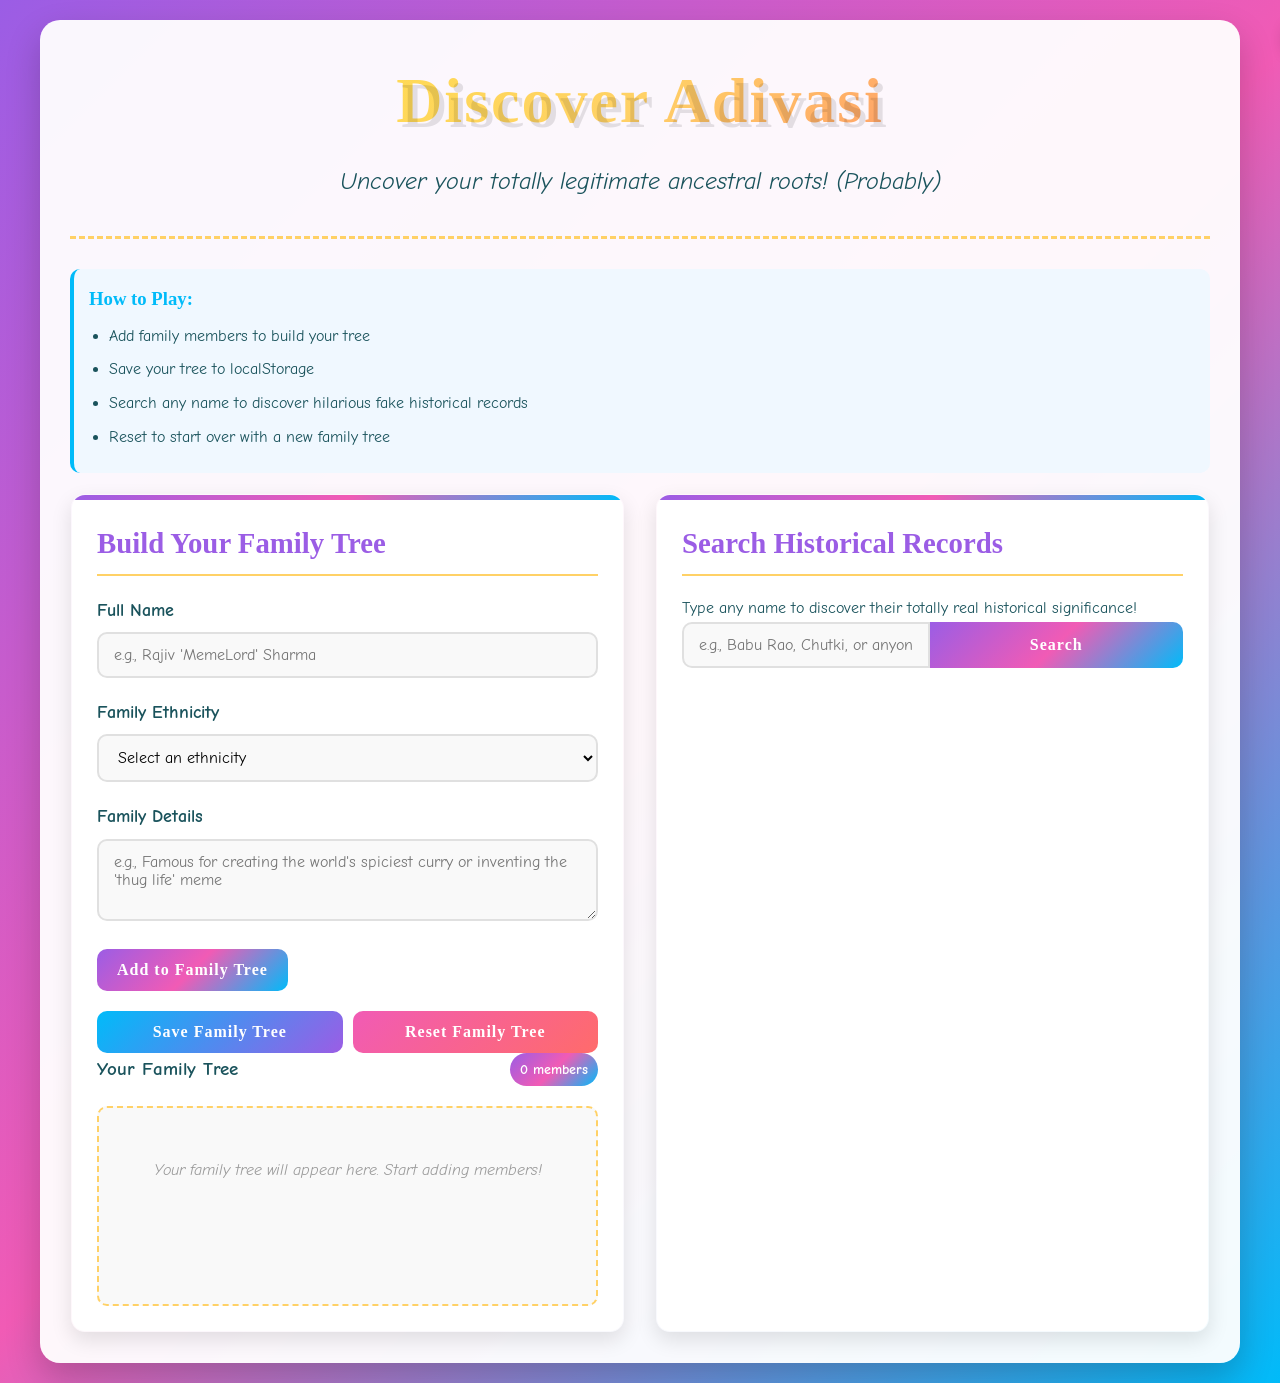
<file: src/index.html>
<!DOCTYPE html>
<html lang="en">
<head>
    <meta charset="UTF-8">
    <meta name="viewport" content="width=device-width, initial-scale=1.0">
    <title>Discover Adivasi</title>
    <link href="https://fonts.googleapis.com/css2?family=Chewy&family=Comic+Neue:wght@400;700&display=swap" rel="stylesheet">
    <link rel="stylesheet" href="style.css">
</head>
<body>
    <div class="container">
        <header>
            <h1>Discover Adivasi</h1>
            <p class="tagline">Uncover your totally legitimate ancestral roots! (Probably)</p>
        </header>
        
        <div class="instructions">
            <h3>How to Play:</h3>
            <ul>
                <li>Add family members to build your tree</li>
                <li>Save your tree to localStorage</li>
                <li>Search any name to discover hilarious fake historical records</li>
                <li>Reset to start over with a new family tree</li>
            </ul>
        </div>
        
        <div class="game-area">
            <div class="panel">
                <h2>Build Your Family Tree</h2>
                <form id="family-form">
                    <div class="form-group">
                        <label for="name">Full Name</label>
                        <input type="text" id="name" placeholder="e.g., Rajiv 'MemeLord' Sharma" required>
                    </div>
                    
                    <div class="form-group">
                        <label for="ethnicity">Family Ethnicity</label>
                        <select id="ethnicity" required>
                            <option value="">Select an ethnicity</option>
                            <option value="Punjabi">Punjabi (Butter Chicken Connoisseur)</option>
                            <option value="Tamil">Tamil (Filter Coffee Expert)</option>
                            <option value="Bengali">Bengali (Fish & Rosogolla Lover)</option>
                            <option value="Gujarati">Gujarati (Dhokla Diplomat)</option>
                            <option value="Marathi">Marathi (Vada Pav Specialist)</option>
                            <option value="Mallu">Mallu (Coconut Crusader)</option>
                            <option value="Bihari">Bihari (Litti Chokha Champion)</option>
                            <option value="Rajasthani">Rajasthani (Desert Dweller)</option>
                            <option value="Northeastern">Northeastern (Bamboo Boss)</option>
                            <option value="Kashmiri">Kashmiri (Pashmina Pioneer)</option>
                            <option value="Sindhi">Sindhi (Papad Perfectionist)</option>
                            <option value="Uttarakhandi">Uttarakhandi (Mountain Mystic)</option>
                            <option value="Goan">Goan (Beach Bum & Feni Fanatic)</option>
                            <option value="Cosmic">Cosmic Being (Alien Ancestry)</option>
                        </select>
                    </div>
                    
                    <div class="form-group">
                        <label for="details">Family Details</label>
                        <textarea id="details" rows="3" placeholder="e.g., Famous for creating the world's spiciest curry or inventing the 'thug life' meme"></textarea>
                    </div>
                    
                    <button type="submit">Add to Family Tree</button>
                </form>
                
                <div class="button-group">
                    <button id="save-btn" class="save-btn">Save Family Tree</button>
                    <button id="reset-btn" class="reset-btn">Reset Family Tree</button>
                </div>
                
                <div class="tree-header">
                    <h3>Your Family Tree</h3>
                    <span class="tree-count" id="tree-count">0 members</span>
                </div>
                <div class="family-tree" id="family-tree">
                    <p class="tree-placeholder">Your family tree will appear here. Start adding members!</p>
                </div>
            </div>
            
            <div class="panel">
                <h2>Search Historical Records</h2>
                <p>Type any name to discover their totally real historical significance!</p>
                
                <div class="search-container">
                    <input type="text" id="search-input" placeholder="e.g., Babu Rao, Chutki, or anyone really...">
                    <button id="search-btn">Search</button>
                </div>
                
                <div class="result-container" id="result-container">
                    <h3 class="result-title" id="result-title"></h3>
                    <div class="result-details" id="result-details"></div>
                    <div class="result-source" id="result-source"></div>
                </div>
            </div>
        </div>
    </div>
    
    <div class="notification" id="notification"></div>

    <script src="script.js"></script>
</body>
</html>
</file>
<file: src/style.css>
:root {
    --primary: #ff6b6b;
    --secondary: #4ecdc4;
    --accent: #ffd166;
    --dark: #1a535c;
    --light: #f7fff7;
    --purple: #9b5de5;
    --pink: #f15bb5;
    --blue: #00bbf9;
    --yellow: #fee440;
    --orange: #fb5607;
    --green: #06d6a0;
    --gradient: linear-gradient(135deg, var(--purple), var(--pink), var(--blue));
    --gradient2: linear-gradient(135deg, var(--yellow), var(--accent), var(--primary));
}

* {
    margin: 0;
    padding: 0;
    box-sizing: border-box;
    font-family: 'Comic Neue', cursive;
}

body {
    background: var(--gradient);
    min-height: 100vh;
    padding: 20px;
    color: var(--dark);
    line-height: 1.6;
}

.container {
    max-width: 1200px;
    margin: 0 auto;
    background: rgba(255, 255, 255, 0.95);
    border-radius: 20px;
    padding: 30px;
    box-shadow: 0 15px 35px rgba(0, 0, 0, 0.2);
    animation: fadeIn 0.8s ease;
}

@keyframes fadeIn {
    from { opacity: 0; transform: translateY(20px); }
    to { opacity: 1; transform: translateY(0); }
}

header {
    text-align: center;
    margin-bottom: 30px;
    padding-bottom: 20px;
    border-bottom: 3px dashed var(--accent);
}

h1 {
    font-size: 4rem;
    font-family: 'Chewy', cursive;
    background: var(--gradient2);
    -webkit-background-clip: text;
    -webkit-text-fill-color: transparent;
    text-shadow: 5px 5px 0 rgba(0, 0, 0, 0.1);
    margin-bottom: 10px;
    letter-spacing: 2px;
}

.tagline {
    font-size: 1.5rem;
    color: var(--dark);
    font-style: italic;
    margin-bottom: 15px;
}

.game-area {
    display: grid;
    grid-template-columns: 1fr 1fr;
    gap: 30px;
}

@media (max-width: 900px) {
    .game-area {
        grid-template-columns: 1fr;
    }
}

.panel {
    background: white;
    border-radius: 15px;
    padding: 25px;
    box-shadow: 0 8px 20px rgba(0, 0, 0, 0.1);
    transition: transform 0.3s ease, box-shadow 0.3s ease;
    border: 2px solid transparent;
    background-clip: padding-box;
    position: relative;
    overflow: hidden;
}

.panel::before {
    content: '';
    position: absolute;
    top: 0;
    left: 0;
    right: 0;
    height: 5px;
    background: var(--gradient);
}

.panel:hover {
    transform: translateY(-5px);
    box-shadow: 0 12px 25px rgba(0, 0, 0, 0.15);
}

h2 {
    color: var(--purple);
    margin-bottom: 20px;
    border-bottom: 2px solid var(--accent);
    padding-bottom: 8px;
    font-size: 1.8rem;
    font-family: 'Chewy', cursive;
}

.form-group {
    margin-bottom: 20px;
}

label {
    display: block;
    margin-bottom: 8px;
    font-weight: 700;
    color: var(--dark);
    font-size: 1.1rem;
}

input, select, textarea {
    width: 100%;
    padding: 12px 15px;
    border: 2px solid #e0e0e0;
    border-radius: 10px;
    font-size: 1rem;
    transition: all 0.3s;
    background: #f9f9f9;
}

input:focus, select:focus, textarea:focus {
    outline: none;
    border-color: var(--secondary);
    background: white;
    box-shadow: 0 0 0 3px rgba(78, 205, 196, 0.2);
}

.button-group {
    display: flex;
    flex-wrap: wrap;
    gap: 10px;
    margin-top: 20px;
}

button {
    background: var(--gradient);
    color: white;
    border: none;
    padding: 12px 20px;
    border-radius: 10px;
    font-size: 1rem;
    font-weight: 700;
    cursor: pointer;
    transition: all 0.3s ease;
    flex: 1;
    min-width: 140px;
    font-family: 'Chewy', cursive;
    letter-spacing: 1px;
}

button:hover {
    transform: translateY(-2px);
    box-shadow: 0 5px 15px rgba(0, 0, 0, 0.2);
}

.save-btn {
    background: linear-gradient(135deg, var(--blue), var(--purple));
}

.reset-btn {
    background: linear-gradient(135deg, var(--pink), var(--primary));
}

.search-container {
    display: flex;
    margin-bottom: 20px;
}

.search-container input {
    flex: 1;
    border-top-right-radius: 0;
    border-bottom-right-radius: 0;
}

.search-container button {
    border-top-left-radius: 0;
    border-bottom-left-radius: 0;
    margin: 0;
    min-width: 100px;
}

.result-container {
    background: linear-gradient(135deg, #f0f8ff, #e6f7ff);
    border-radius: 10px;
    padding: 20px;
    margin-top: 20px;
    max-height: 400px;
    overflow-y: auto;
    display: none;
    border-left: 5px solid var(--blue);
}

.result-title {
    color: var(--purple);
    font-size: 1.5rem;
    margin-bottom: 15px;
    border-bottom: 2px dashed var(--accent);
    padding-bottom: 10px;
    font-family: 'Chewy', cursive;
}

.result-details {
    line-height: 1.7;
}

.result-details p {
    margin-bottom: 10px;
}

.result-details ul {
    padding-left: 20px;
    margin-bottom: 15px;
}

.result-details li {
    margin-bottom: 8px;
}

.result-source {
    font-style: italic;
    color: #666;
    margin-top: 15px;
    border-top: 1px dashed #ccc;
    padding-top: 15px;
    font-size: 0.9rem;
}

.family-tree {
    min-height: 200px;
    border: 2px dashed var(--accent);
    border-radius: 10px;
    padding: 20px;
    margin-top: 20px;
    background: #f9f9f9;
}

.tree-placeholder {
    color: #999;
    font-style: italic;
    text-align: center;
    padding: 30px;
}

.tree-item {
    background: white;
    padding: 15px;
    border-radius: 8px;
    margin-bottom: 15px;
    border-left: 5px solid var(--secondary);
    box-shadow: 0 3px 10px rgba(0, 0, 0, 0.05);
    transition: transform 0.2s;
}

.tree-item:hover {
    transform: translateX(5px);
}

.tree-name {
    font-weight: 700;
    color: var(--dark);
    font-size: 1.1rem;
    margin-bottom: 5px;
}

.tree-details {
    font-size: 0.95rem;
    color: #666;
}

.tree-ethnicity {
    display: inline-block;
    background: var(--accent);
    color: var(--dark);
    padding: 3px 8px;
    border-radius: 20px;
    font-size: 0.8rem;
    margin-right: 10px;
}

.notification {
    position: fixed;
    top: 20px;
    right: 20px;
    padding: 15px 25px;
    border-radius: 10px;
    color: white;
    font-weight: 600;
    box-shadow: 0 5px 15px rgba(0, 0, 0, 0.2);
    transform: translateX(150%);
    transition: transform 0.5s ease;
    z-index: 1000;
    max-width: 300px;
}

.notification.show {
    transform: translateX(0);
}

.success {
    background: var(--secondary);
}

.error {
    background: var(--primary);
}

.instructions {
    background: #f0f8ff;
    border-radius: 10px;
    padding: 15px;
    margin-bottom: 20px;
    border-left: 4px solid var(--blue);
}

.instructions h3 {
    color: var(--blue);
    margin-bottom: 10px;
    font-family: 'Chewy', cursive;
}

.instructions ul {
    padding-left: 20px;
}

.instructions li {
    margin-bottom: 8px;
}

.tree-header {
    display: flex;
    justify-content: space-between;
    align-items: center;
    margin-bottom: 15px;
}

.tree-count {
    background: var(--gradient);
    color: white;
    padding: 5px 10px;
    border-radius: 20px;
    font-size: 0.9rem;
    font-weight: 700;
}

@keyframes bounce {
    0%, 20%, 60%, 100% {transform: translateY(0);}
    40% {transform: translateY(-10px);}
    80% {transform: translateY(-5px);}
}

.bounce {
    animation: bounce 1s;
}
</file>
